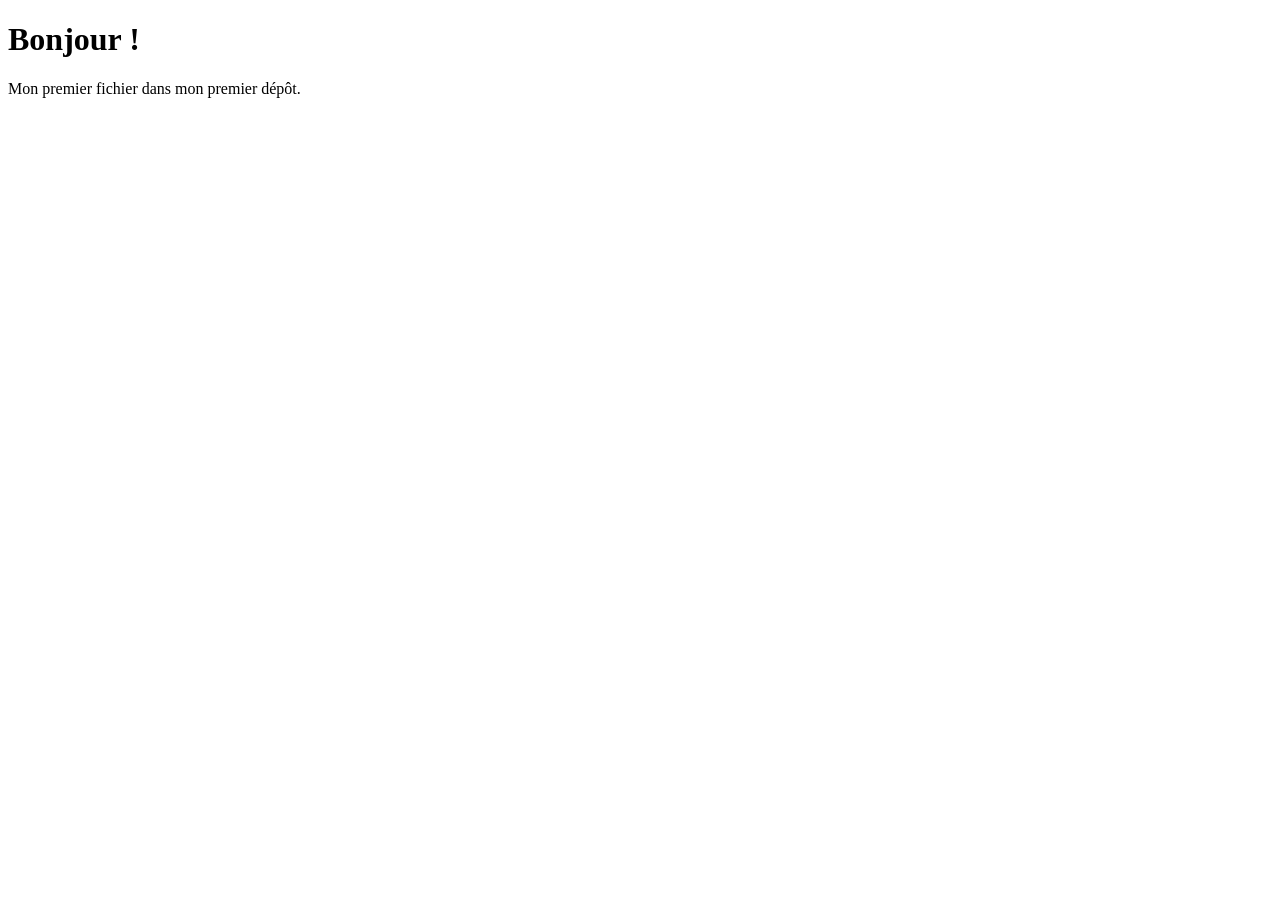
<file: index.html>
<!DOCTYPE html>
<html lang="fr">
<head>
  <meta charset="UTF-8">
  <title>Mon premier site</title>
</head>
<body>
  <h1>Bonjour !</h1>
  <p>Mon premier fichier dans mon premier dépôt.</p>
</body>
</html>
</file>
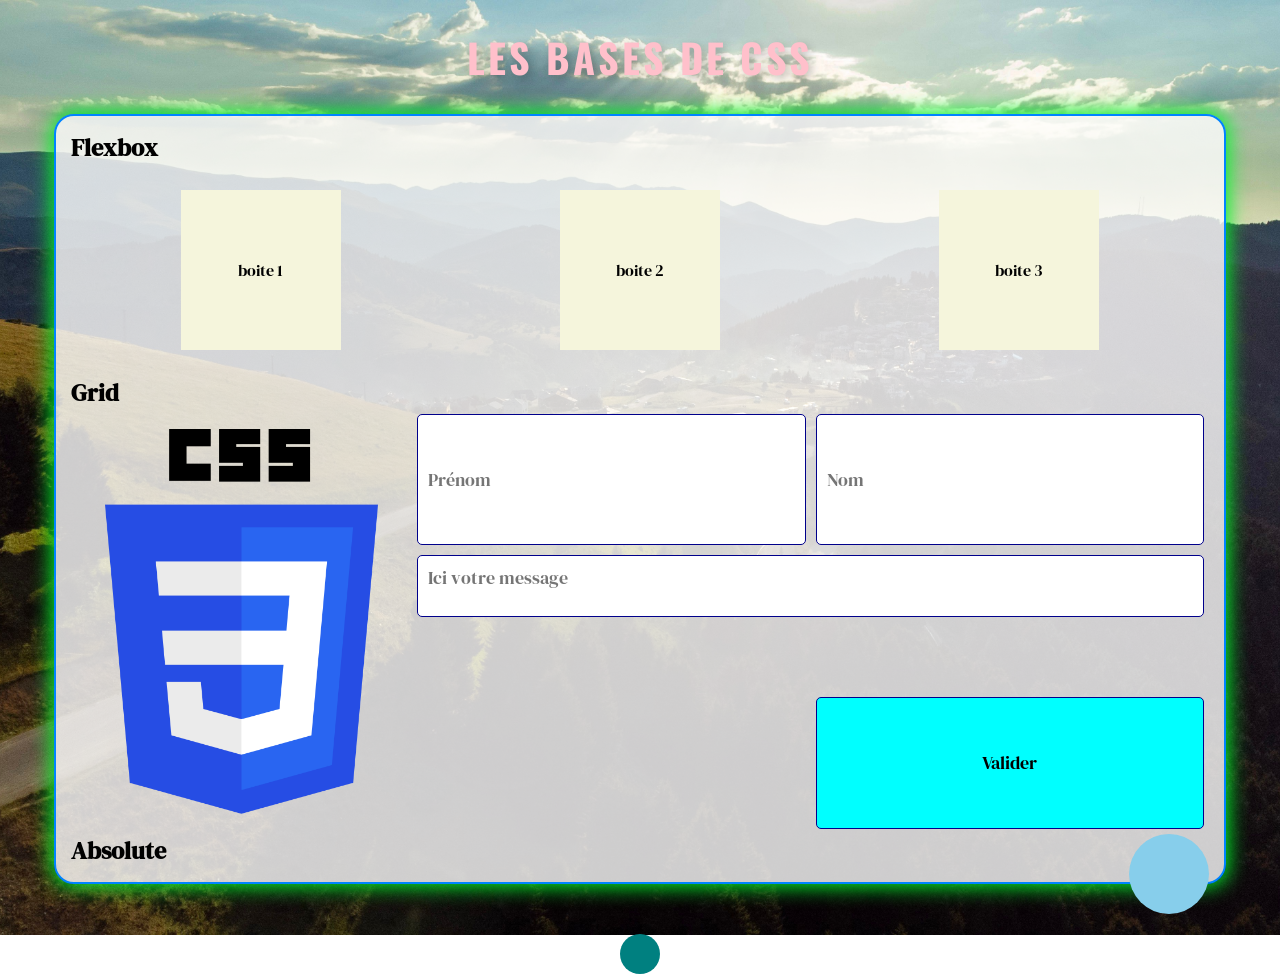
<file: css-exercices/index.html>
<!DOCTYPE html>
<html lang="fr">
<head>
    <meta charset="UTF-8">
    <meta name="viewport" content="width=device-width, initial-scale=1.0">
    <title>Cours CSS</title>

    <link rel="stylesheet" href="style.css">
</head>
<body>
  <header>
    <h1>Les bases de CSS</h1>
  </header>

  <main>
    <div class="flexbox">
      <h2>Flexbox</h2>
      <ul>
        <li>boite 1</li>
        <li> boite 2</li>
        <li>boite 3</li>
      </ul>
    </div>
    <div class="grid">
      <h2>Grid</h2>
      <div class="grid-container">
        <img src="./assets/img/css-logo-png.webp" alt="logo css">
        <form action="">
          <input type="text" id="firstname" placeholder="Prénom">
          <input type="text" id="surname" placeholder="Nom">
          <textarea cols="30" rows="10" placeholder="Ici votre message"></textarea>
          <input type="submit" value="Valider" id="btn-submit">
        
        </form>
      </div>
    </div>
    <div class="absolute">
      <h2>Absolute</h2>
      <span id="circle1"></span>
      <span id="circle2"></span>
    </div>
  </main>
</body>
</html>
</file>
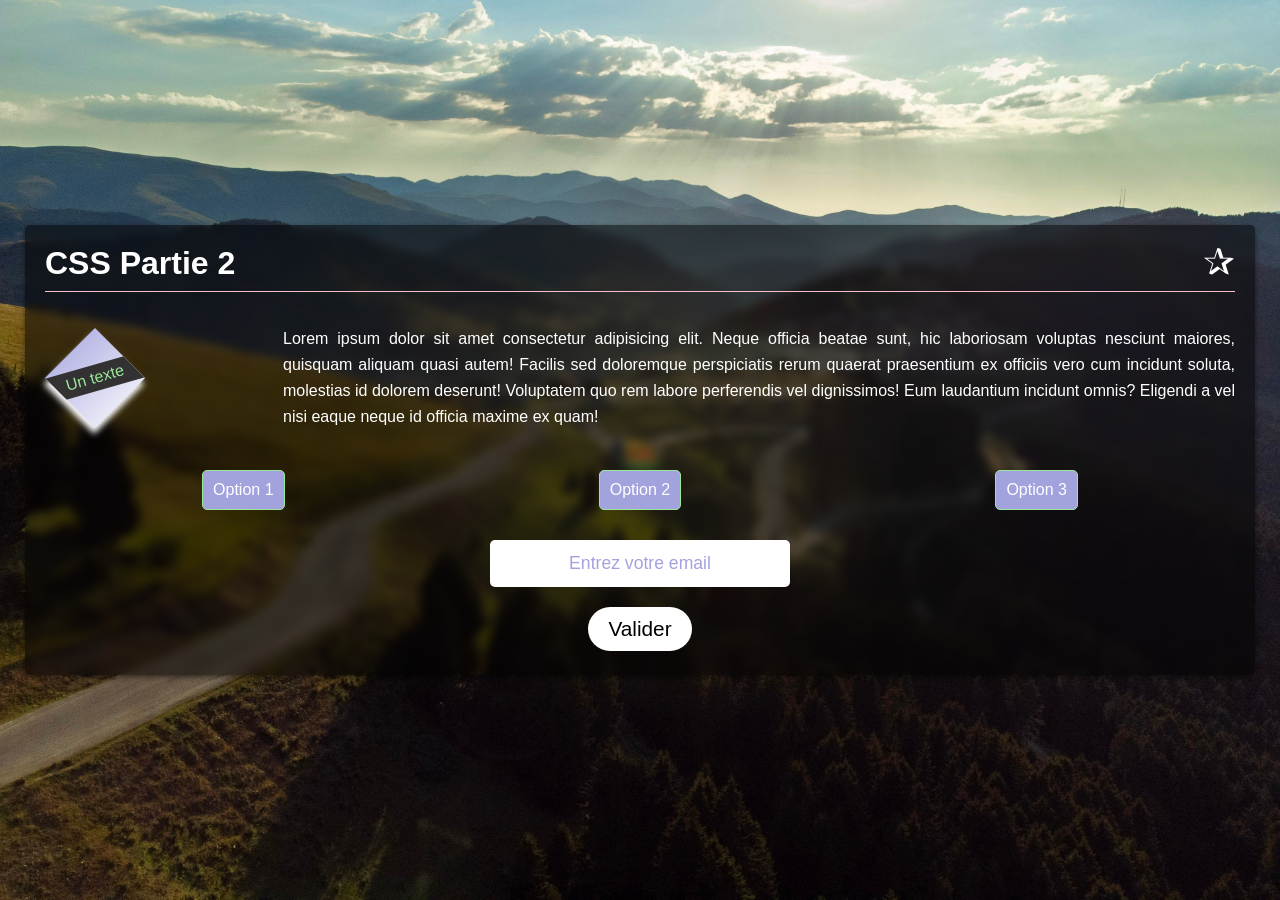
<file: css-exercices/partie2/index.html>
<!DOCTYPE html>
<html lang="en">
<head>
    <meta charset="UTF-8">
    <meta name="viewport" content="width=device-width, initial-scale=1.0">
    <title>Cours CSS 2</title>

    <link rel="stylesheet" href="./style.css">
</head>
<body>

  <div class="card">
    <h1>CSS Partie 2</h1>

    <div class="grid-container">
      <div class="polygon-container">
        <div class="polygon"></div>
      </div>
      <p>Lorem ipsum dolor sit amet consectetur adipisicing elit. Neque officia beatae sunt, hic laboriosam voluptas
        nesciunt maiores, quisquam aliquam quasi autem! Facilis sed doloremque perspiciatis rerum quaerat praesentium ex
        officiis vero cum incidunt soluta, molestias id dolorem deserunt! Voluptatem quo rem labore perferendis vel
        dignissimos! Eum laudantium incidunt omnis? Eligendi a vel nisi eaque neque id officia maxime ex quam!</p>
    </div>

    <div class="checkbox-container">
      <input type="checkbox" id="option1">
      <label for="option1">Option 1</label>

      <input type="checkbox" id="option2">
      <label for="option2">Option 2</label>

      <input type="checkbox" id="option3">
      <label for="option3">Option 3</label>
    </div>

    <div class="email">
      <input type="text" placeholder="Entrez votre email">
    </div>

    <button>Valider</button>
    <a href="https://google.com">Conditions générales de vente</a>
  </div>

  <img src="./fromage.png" alt="fromage logo">


</body>
</html>
</file>
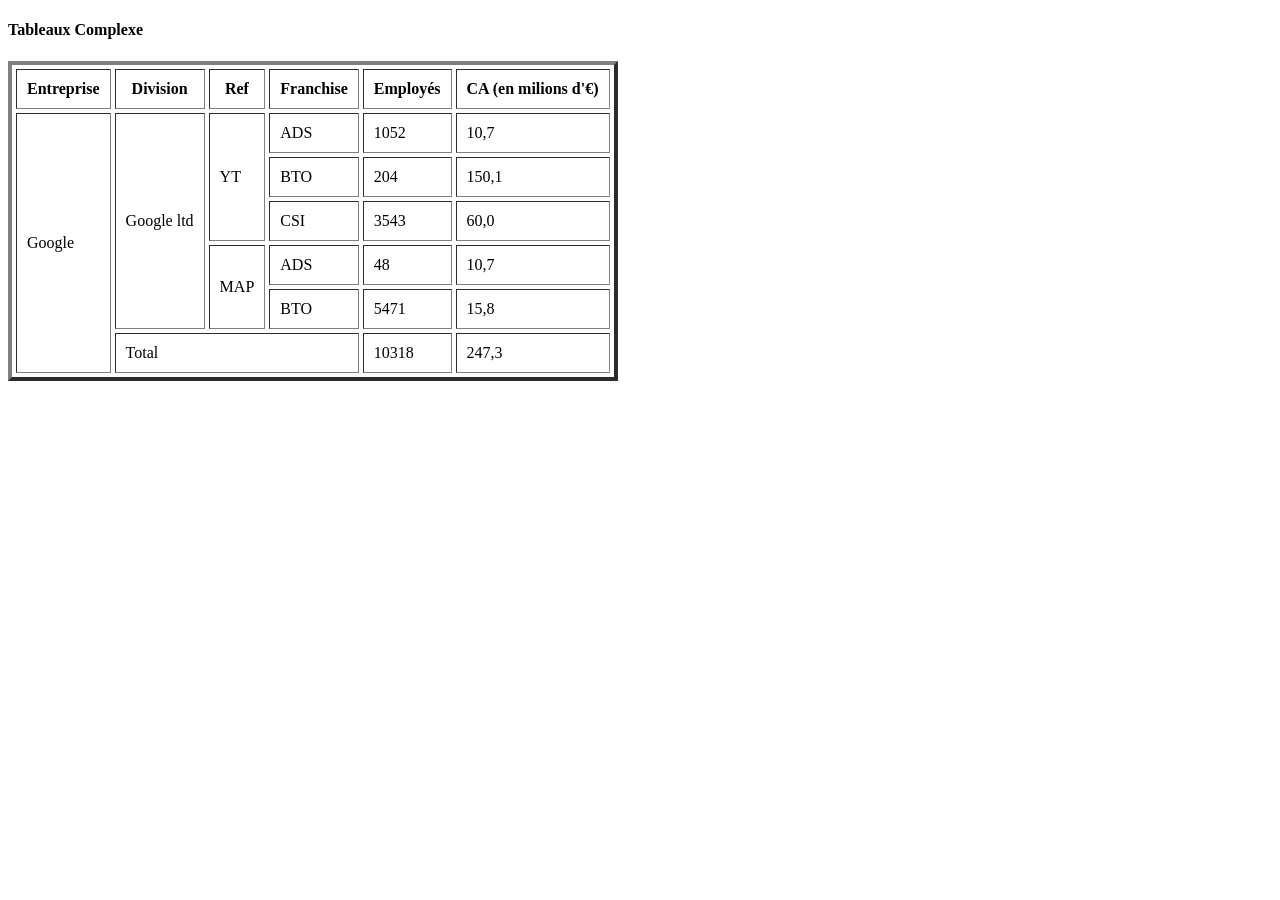
<file: td-html/td-01/index.html>
<!DOCTYPE html>
<html lang="fr">
<head>
    <meta charset="UTF-8">
    <meta name="viewport" content="width=device-width, initial-scale=1.0">
    <title>[TP1 présentation] Tableau Complexe</title>
</head>
<body>
    <div>
        <H4>Tableaux Complexe</H4>
              <table border="4"
                cellpadding="10"
                cellspacing="4" 
                style="text align: center" >
            
            <thead>
              <th>Entreprise</th>  
              <th>Division</th>  
              <th>Ref</th>  
              <th>Franchise</th>  
              <th>Employés</th>  
              <th>CA (en milions d'€)</th>  
            </thead>  
            <tbody>
               <tr>
                <td rowspan="6">Google</td>
                <td rowspan="5">Google ltd</td>
                <td rowspan="3">YT</td>
                <td>ADS</td>
                <td>1052</td>
                <td>10,7</td>
               </tr> 
               <Tr>
                <Td>BTO</Td>
                <Td>204</Td>
                <Td>150,1</Td>
                
               </Tr>
               <tr>
                <td>CSI</td>
                <td>3543</td>
                <td>60,0</td>
               </tr>
               <tr>
                <td rowspan="2">MAP</td>
                <td>ADS</td>
                <td>48</td>
                <td>10,7</td>
               </tr>
               <tr>
                <td>BTO</td>
                <td>5471</td>
                <td>15,8</td>
               </tr>
               <tr>
                <td colspan="3">Total</td>
                <td>10318</td>
                <td>247,3</td>
               </tr>
            </tbody> 

    </div>
        

        
        

    
</body>
</html>
</file>
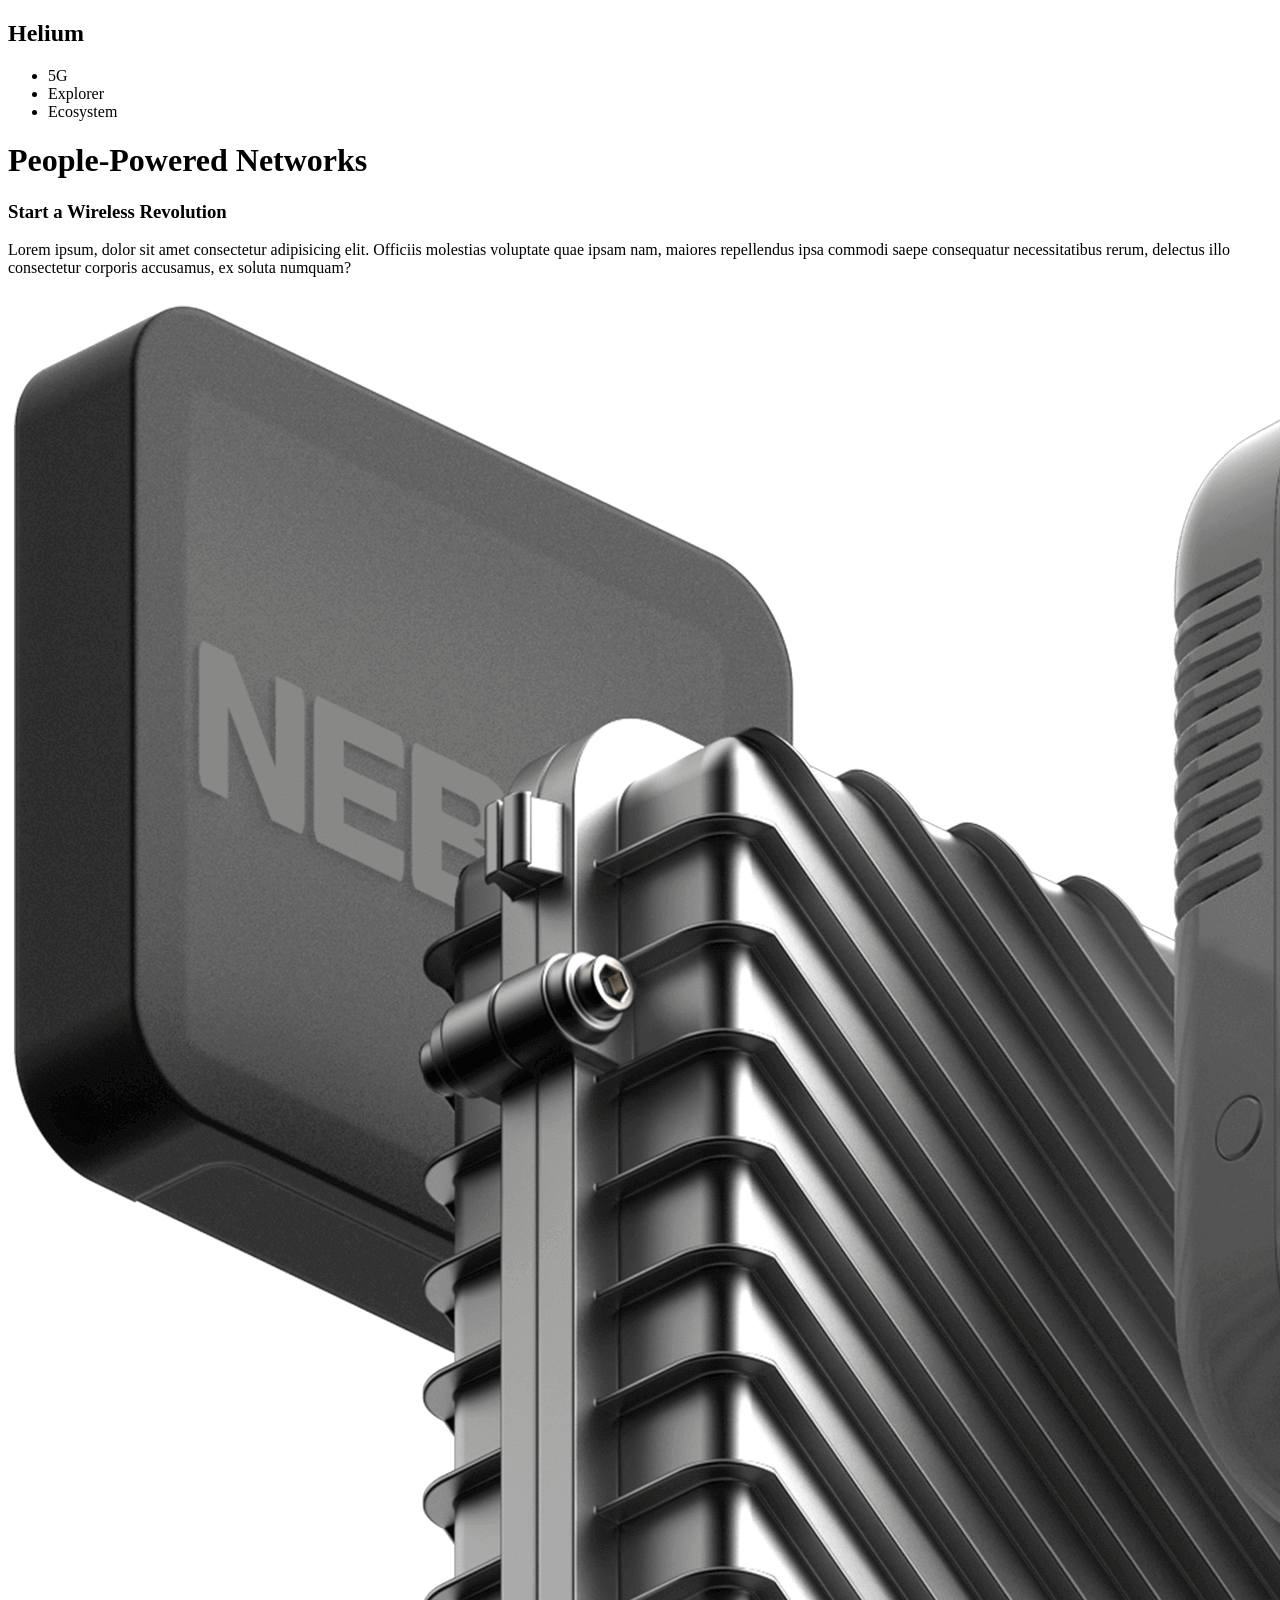
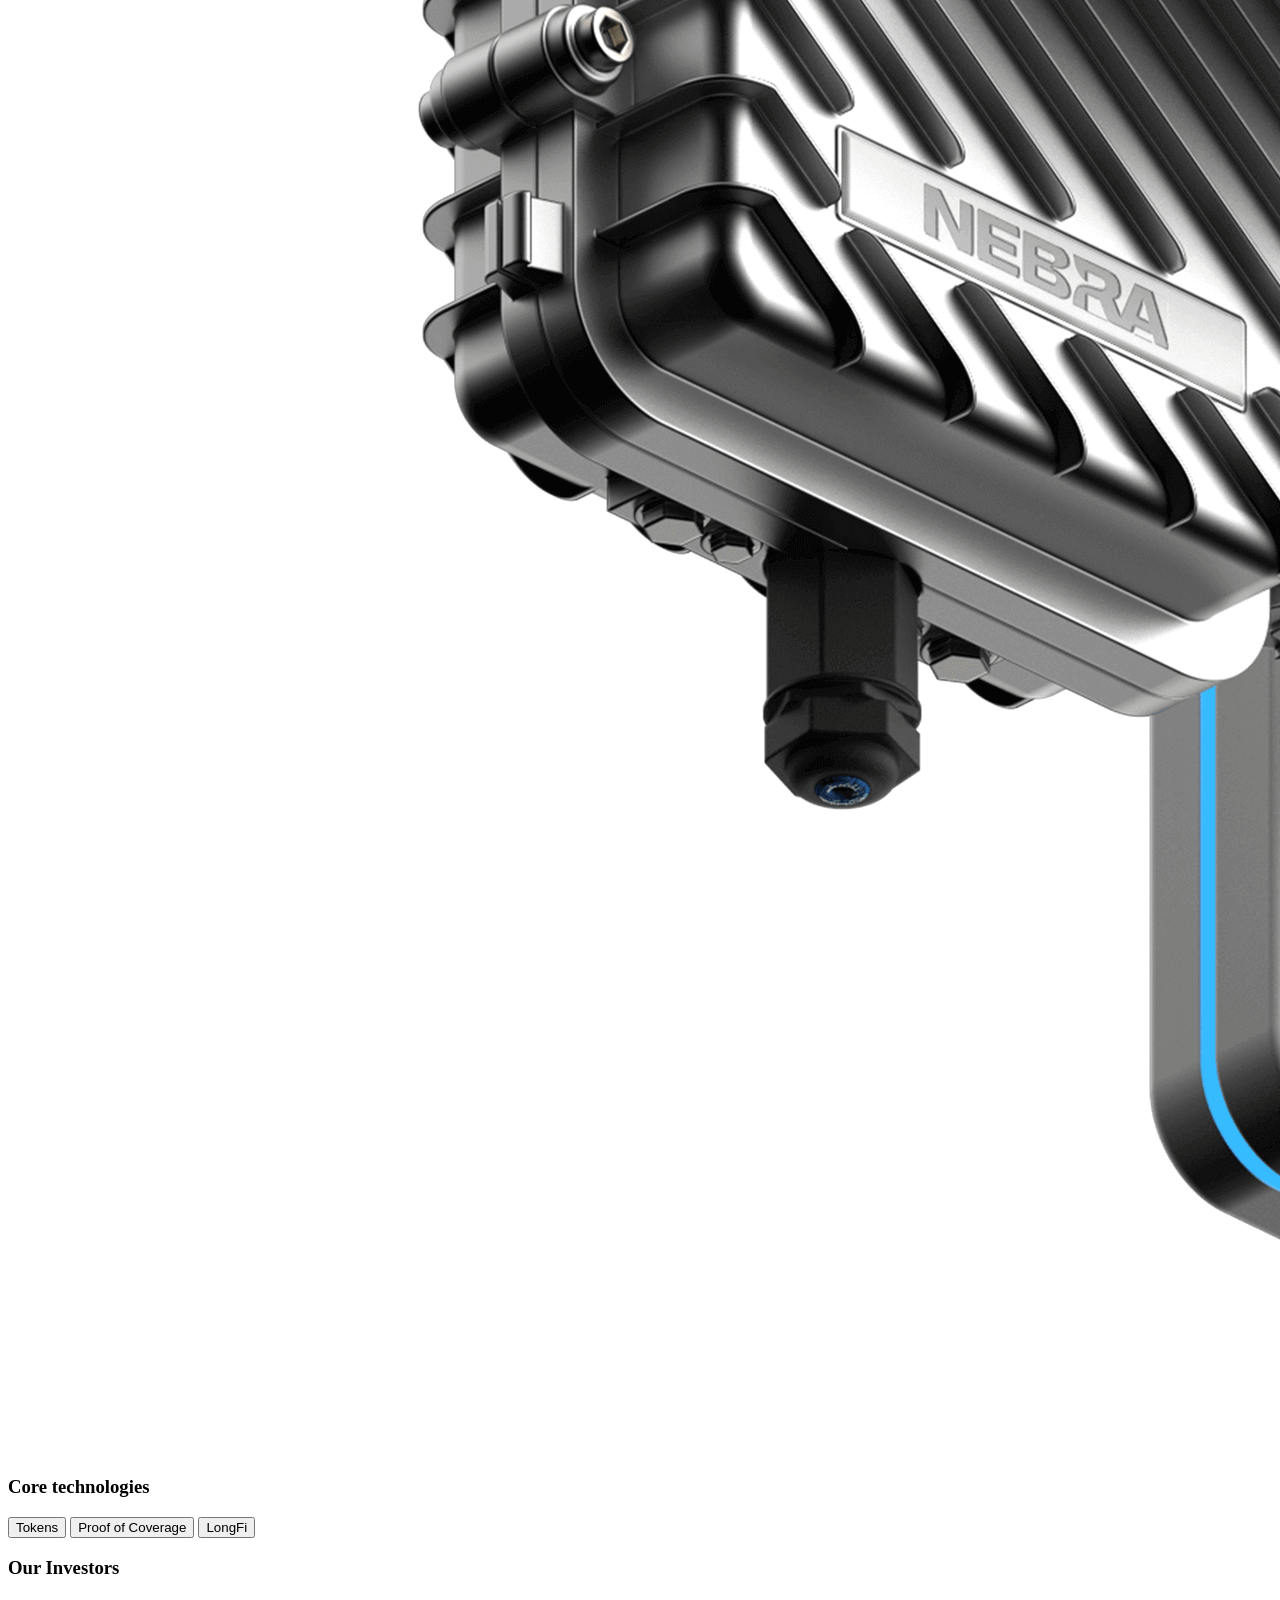
<file: td-html/td-02/index.html>
<!DOCTYPE html>
<html lang="fr">
<head>
    <meta charset="UTF-8">
    <meta name="viewport" content="width=device-width, initial-scale=1.0">
    <title>Intégrer une maquette simple</title>
</head>
<body>
 <nav>
    <h2>Helium</h2>
    <ul>
        <li>5G</li>
        <li>Explorer</li>
        <li>Ecosystem</li>
    </ul>
</nav> 

<header>
    <div class="header left">
        <div class="header left-container">
            <H1>People-Powered Networks</H1>
            <H3>Start a Wireless Revolution</H3>
            <p>Lorem ipsum, dolor sit amet consectetur adipisicing elit. Officiis molestias voluptate quae ipsam nam, maiores repellendus ipsa commodi saepe consequatur necessitatibus rerum, delectus illo consectetur corporis accusamus, ex soluta numquam?</p>
        </div>    
    </div>
    <div class="header right">
        <img src="./main.png" alt="modem pic" id="modem">
    </div>  
</header>
<section class="infos">
    <div class="infos left">
        <h3>Core technologies</h3>
        <div class="btn container">
            <button>Tokens</button>
            <button>Proof of Coverage</button>
            <button>LongFi</button>
        </div>

    </div>
    <div class="infos right">
        <h3>Our Investors</h3>
        <div class="Investors">
            <div class="img containers">
                <img src="./investlogo2blue.png" alt="GV">
                <img src="./investlogo3blue.png" alt="First Mark">
                <img src="./investlogo4blue.png" alt="khosla ventures">
            </div>
        </div>
    </div>

</section>
</body>
</html>
</file>
<file: css-exercices/style.css>
@import url("https://fonts.googleapis.com/css2?family=Oswald:wght@500&display=swap");
@font-face {
  font-family: "DMSerif";
  src: url(./assets/fonts/DMSerifDisplay-Regular.ttf);
}

/* L'étoile donne du style à tous les éléments  */

body {
  font-family: "DMSerif", Verdana, Geneva, Tahoma, sans-serif;
  background: url(./assets/img/bg\ montagne.jpg) no-repeat center/cover;
  /* vh = 100 % de l'écran de l'utilisateur (viewport height) */
  min-height: 100vh;
}
h1 {
  text-transform: uppercase;
  letter-spacing: 3px;
  text-align: center;
  /* Les tailles de polices doivent être en rem  */
  /* vw sert aussi a faire une taille de police adpatable  */
  font-size: 2.5rem;
  text-shadow: 3px 3px 8px #00000042;
  color: pink;
  font-family: "Oswald", sans-serif;
}
main {
  min-height: 500px;
  width: 90%;
  background-color: rgba(255, 255, 255, 0.801);
  /* Centrer une boite  */
  margin: 0 auto;
  /* Le contour des boite  */
  border: 2px solid rgb(0, 132, 255);
  /* border radius pour arrondir les coins  */
  border-radius: 20px;
  /* box shadow pour fiare l'ombre à la boite  */
  box-shadow: 0 0 20px 3px #00f72a;
  padding: 15px;
}

h2 {
  margin: 0;
}
.flexbox .grid .absolute {
  border: 2px solid skyblue;
  border-radius: 10px;
  padding: 10px;
  margin-top: 20px;
}
/* FLEXBOX  */
/* Sert à répartir équitablement sur la page  */
.flexbox ul {
  padding: 0;
  display: flex;
  justify-content: space-around;
}
.flexbox li {
  list-style: none;
  height: 160px;
  width: 160px;
  margin: 10px;
  background: beige;
  /* Centrer un unique élément verticalment et horizontalement  */
  display: flex;
  justify-content: center;
  align-items: center;
}

/* GRID  */
.grid-container {
  display: grid;
  grid-template-columns: 30% 70%;
}
.grid img {
  width: 80%;
  margin: 20px auto;
  display: block;
}
form {
  display: grid;
  grid-template-columns: 1fr 1fr;
  grid-template-rows: 1fr 1fr 1fr;
  grid-template-areas:
    "i1 i2"
    "ta ta"
    "vi bt";
}

input,
textarea {
  margin: 5px;
  border: 1px solid darkblue;
  padding: 10px;
  font-size: 1.1rem;
  font-family: "DMSerif";
  border-radius: 5px;
}
textarea {
  grid-area: ta;
  height: 40px;
  /* pour que l'utilisateur ne puisse pas changer la taille de text area  */
  resize: none;
}

#btn-submit {
  grid-area: bt;
  cursor: pointer;
  background: cyan;
  transition: 0.2s;
}

#btn-submit:hover {
  background: darkblue;
  color: white;
}

/* Absolute  */
/* Il faut mettre une position relative au parent pour containdre l'élément en absolute dans ses frontières  */
.absolute {
  position: relative;
}
#circle1 {
  height: 80px;
  width: 80px;
  background: skyblue;
  position: absolute;
  border-radius: 150px;
  top: 0;
  right: 0;
}

#circle2 {
  height: 40px;
  width: 40px;
  border-radius: 150px;
  background-color: teal;
  position: absolute;
  left: 50%;
  transform: translateX(-50%);
  top: 100px;
}

/* RESPONSIVE  */
@media screen and (max-width: 900px) {
  .grid-container {
    display: block;
  }
  .grid-container img {
    width: 40%;
  }
}
@media screen and (max-width: 610px) {
  .flexbox ul {
    flex-direction: column;
    align-items: center;
  }
  form {
    grid-template-columns: 1fr;
    grid-template-rows: 1fr;
    grid-template-areas:
      "i1"
      "i2"
      "ta"
      "bt";
  }
  input,
  textarea {
    font-size: 0.8rem;
  }
}
</file>
<file: css-exercices/partie2/style.css>
:root {
  --color1: rgb(154, 231, 154);
  --color2: rgb(162, 162, 221);
  --color3: rgb(255, 255, 255);
  --color4: rgb(51, 49, 49);
}
* {
  margin: 0;
  padding: 0;
  box-sizing: border-box;
}
body {
  background: url(../assets/img/bg\ montagne.jpg) center/cover;
  height: 100vh;
  font-family: "Segoe UI", Tahoma, Geneva, Verdana, sans-serif;
  color: var(--color3);
  display: flex;
  align-items: center;
  justify-content: center;
  overflow: hidden;
}
.card {
  background-color: rgba(0, 0, 0, 0.5);
  width: calc(100% - 50px);
  padding: 20px 20px 6px;
  box-shadow: 0px 2px 5px rgba(0, 0, 0, 0.5);
  border-radius: 5px;
  backdrop-filter: blur(5px);
}
.card::before {
  content: "\2730";
  position: absolute;
  top: 14px;
  right: 20px;
  font-size: 2.4rem;
}
h1 {
  margin-bottom: 24px;
  position: relative;
}
h1::after {
  content: "";
  position: absolute;
  background: pink;
  height: 1px;
  width: 100%;
  bottom: -10px;
  left: 50%;
  transform: translateX(-50%) scaleX(0);
  animation: h1anim 5s ease-in-out forwards;
  transform-origin: left;
}
@keyframes h1anim {
  100% {
    transform: translateX(-50%) scaleX(1);
  }
}
.grid-container {
  display: grid;
  grid-template-columns: 20% 80%;
}
.polygon-container {
  filter: drop-shadow(-1px 6px 3px var(--color3));
  /* Mettre le parent en grid  */
  place-self: center left;
}
.polygon {
  clip-path: polygon(50% 0%, 100% 50%, 50% 100%, 0% 50%);
  background: linear-gradient(135deg, var(--color2) 0%, var(--color3) 100%);
  height: 100px;
  width: 100px;
}
.polygon::after {
  content: "Un texte";
  position: absolute;
  color: var(--color1);
  background: var(--color4);
  top: 50%;
  left: 50%;
  transform: translate(-50%, -50%) rotate(344deg);
  width: 90px;
  padding: 4px;
  text-align: center;
}
p {
  line-height: 26px;
  margin: 20px 0;
  display: -webkit-box;
  -webkit-box-orient: vertical;
  -webkit-line-clamp: 4;
  overflow: hidden;
  text-align: justify;
}
p::selection {
  background: var(--color1);
  color: var(--color3);
}
.checkbox-container {
  display: flex;
  justify-content: space-around;
  margin: 20px 0 30px;
  perspective: 30px;
}
input[type="checkbox"] {
  display: none;
}
input[type="checkbox"]:checked + label {
  background: var(--color2);
  color: var(--color1);
  transform: scale(1.1);
  filter: brightness(120%);
}
label {
  cursor: pointer;
  border: 1px solid var(--color1);
  background: var(--color2);
  padding: 10px;
  border-radius: 5px;
  transition: 0.2s;
  user-select: none;
}
label:first-of-type:hover {
  animation: label1 1s infinite linear;
}
@keyframes label1 {
  50% {
    transform: scale(1.4);
  }
  100% {
    transform: scale(1);
  }
}
label:nth-child(4):hover {
  animation: label2 3s infinite linear;
}
/* Ne pas oublier la perspective sur le parent en 3D  */
@keyframes label2 {
  33% {
    transform: translateZ(30px);
  }
  66% {
    transform: translateZ(-40px);
  }
  100% {
    transform: translateZ(0);
  }
}
.email {
  text-align: center;
  margin-bottom: 20px;
}
.email input {
  padding: 10px;
  border-radius: 5px;
  outline: none;
  border: 3px solid transparent;
  transition: 0.3s;
  text-align: center;
  font-size: 1.1rem;
  color: var(--color4);
  width: 35%;
  max-width: 300px;
  min-width: 180px;
}
input[type="text"]:focus {
  background: transparent;
  border: 3px solid var(--color2);
  border-radius: 150px;
}
input[type="text"]::placeholder {
  color: var(--color2);
  font-family: "Gill Sans", "Gill Sans MT", Calibri, "Trebuchet MS", sans-serif;
}

button {
  cursor: pointer;
  background: var(--color3);
  border: none;
  font-size: 1.3rem;
  padding: 10px 20px;
  border-radius: 150px;
  margin: 0 auto;
  display: block;
  transition: 0.1s;
}
button:hover {
  letter-spacing: 3px;
}
button:active {
  transform: scale(1.2);
}
button:hover + a,
a:hover {
  opacity: 1;
  visibility: visible;
  transform: translateY(0);
}
a {
  color: var(--color2);
  text-align: center;
  display: block;
  opacity: 0;
  transform: translateY(20px);
  transition: 0.3s;
  visibility: hidden;
}
a:visited {
  color: var(--color1);
}
img {
  height: 40px;
  position: absolute;
  filter: drop-shadow(0px 6px 3px rgb(95, 207, 95));
  z-index: -1;
  animation: cheese 6s infinite linear;
}
@keyframes cheese {
  0% {
    top: 2%;
    left: 2%;
    transform: rotate(0);
  }
  10% {
    top: 6%;
    left: 30%;
    transform: rotate(0);
  }
  20% {
    top: 9%;
    left: 60%;
    transform: rotate(0);
  }
  30% {
    top: 0%;
    left: 80%;
    transform: rotate(0);
  }
  40% {
    top: 20%;
    left: 120%;
    transform: rotate(0);
  }
  50% {
    top: 50%;
    left: 80%;
    transform: rotate(0);
  }
}
</file>
